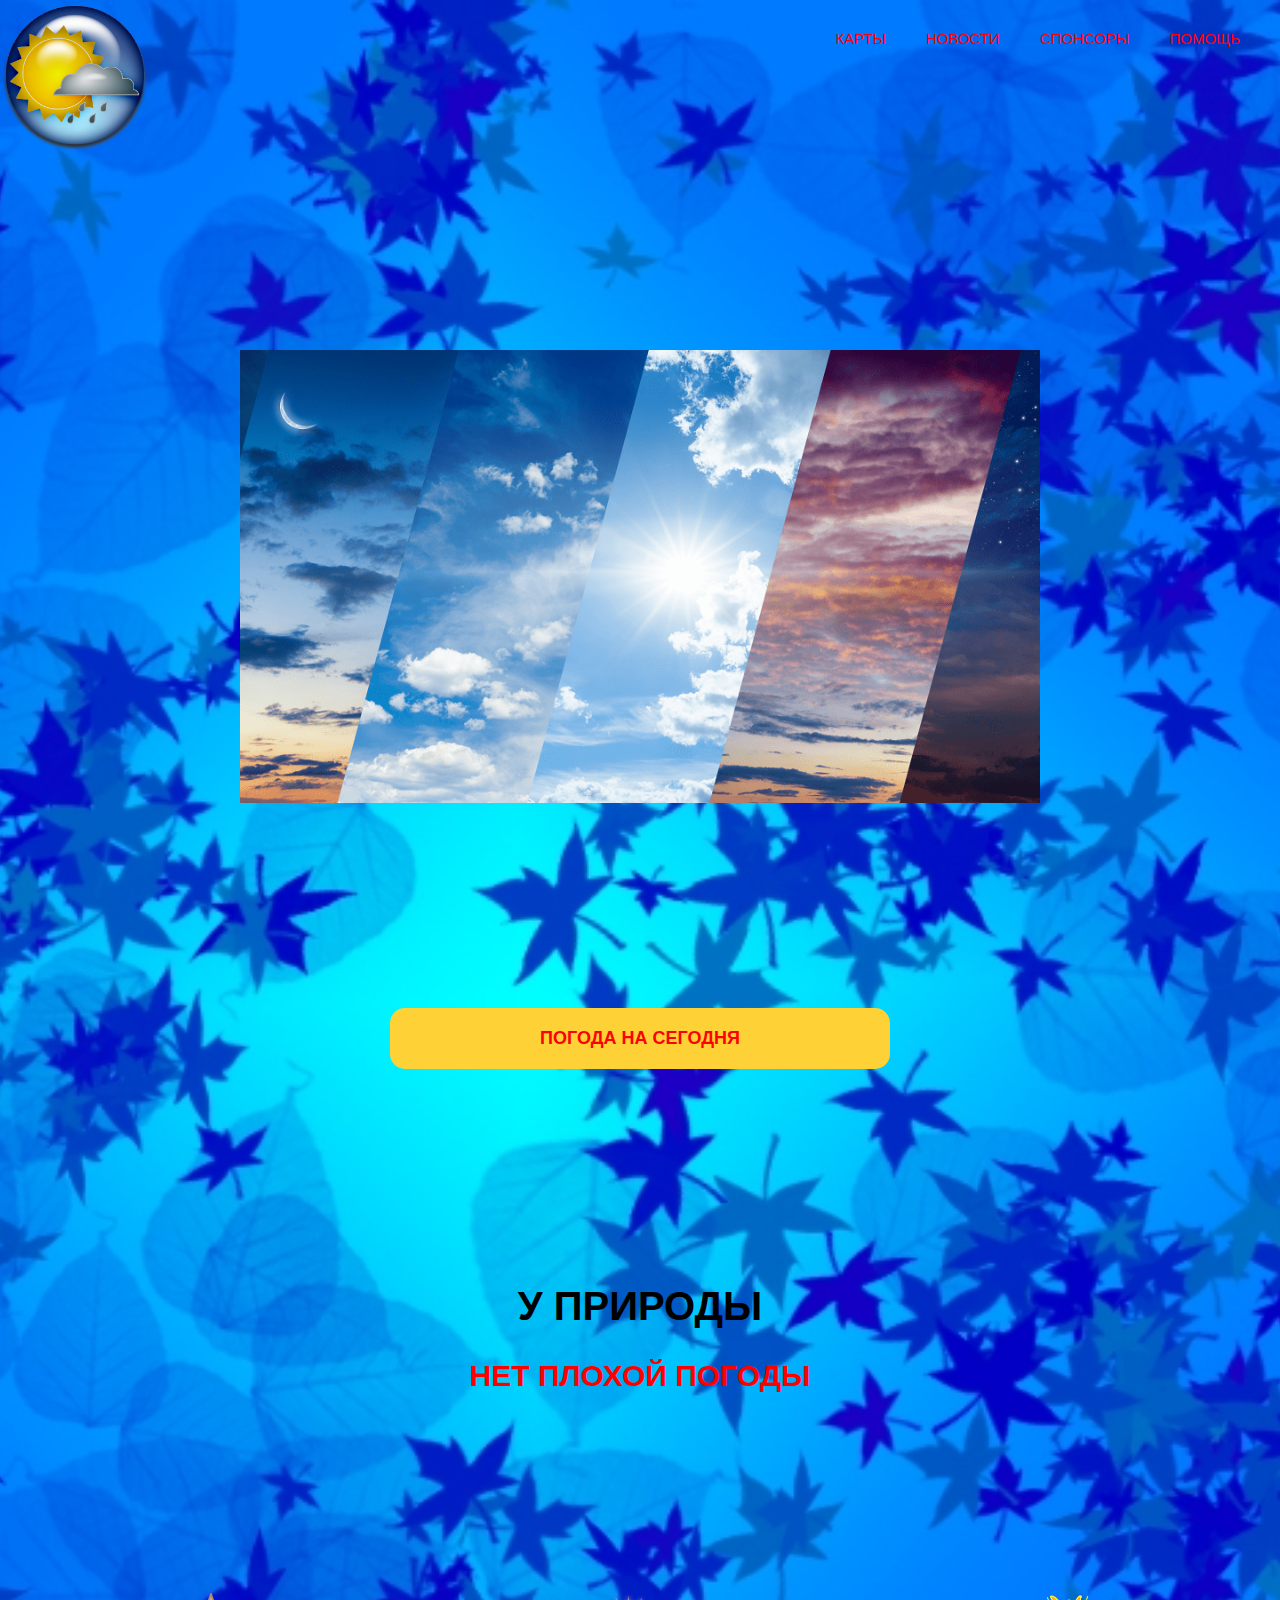
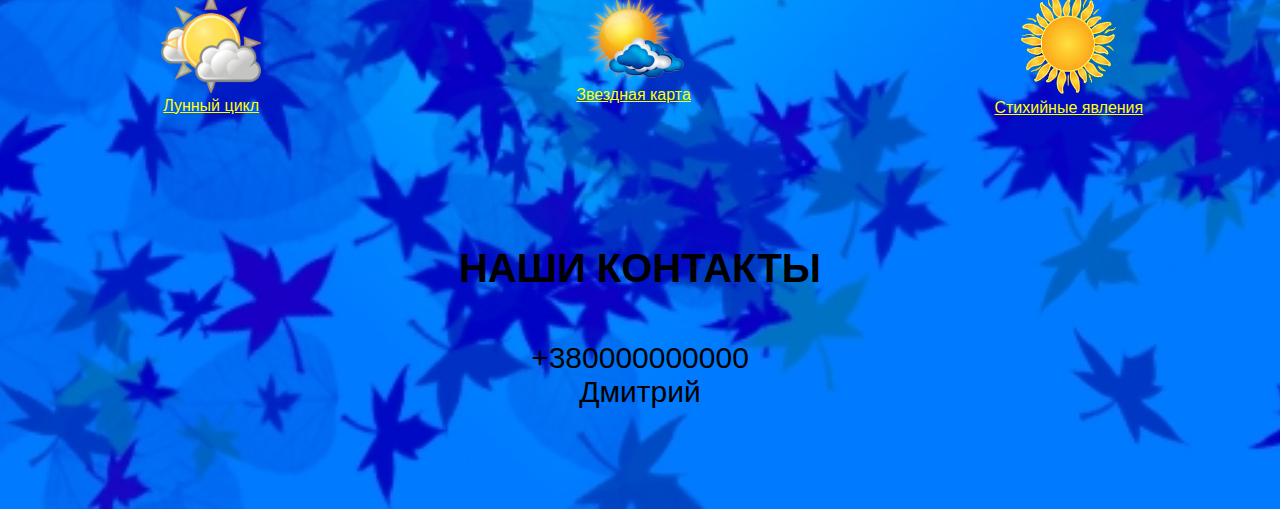
<file: index.html>
<!DOCTYPE html>
<html lang="en">
<head>
	<meta charset="UTF-8">
	<title>Погода в UA</title>
	<link rel="stylesheet" href="css/mainrunning.css">
	<!-- подключение стилей css -->
</head>
<body>
	<header>
		<div class="container">
			<div class="heading clearfix">
				<img src="img/logo.png" alt="" class="logo">
					<nav>
						<ul class="menu">
							<li>
								<a href="https://www.gismeteo.ua/maps/">Карты</a>
							</li>
							<li>
								<a href="https://www.gismeteo.ua/news/">Новости</a>
							</li>
							
							<li>
								<a href="https://www.youtube.com/channel/UC-sAMvDe7gTmBbub-rWljZg">Спонсоры</a>
							</li>
							<li>
								<a href="https://www.epam-group.ru/">Помощь</a>
							</li>
						</ul>
					</nav>
					<!-- nav тег для меню -->
			</div>

			<div class="titles_first">
			<img src="img/front_pict.png" alt="фронт" width="800px">
			</div>
			
			
				
			
			<a class="button"	href="https://www.youtube.com/watch?v=6N7ITnDRYMU">Погода на сегодня</a>
		</div>
	</header> 

	<sektion>
		<div id="services">
		<div class="container">
			<div class="title">
				<h2>У природы</h2>
				<h3>Нет плохой погоды<h3>
			</div>
		</div>
		</div>
		<div class="services clearfix">
			<div class="services_item">
				<img src="img/img1.png" alt="Первый" width="100px">
				<div>
				<h3></h3>
				<a 	href="https://ru.astro-seek.com/faza-luny-kalendar-lunnyh-faz-onlayn">Лунный цикл</a>
				</div>
				<p> 
				</p>
			</div>

			<div class="services_item">
				<img src="img/img2.png" alt="Второй" width="100px">
				<div>
				<h3></h3>
				<a 	href="https://in-space.ru/skyonline/">Звездная карта</a>
				</div>
				<p> 
				</p>
			</div>

			<div class="services_item">
				<img src="img/img3.png" alt="Третий" width="100px">
				<div>
				<h3></h3>
				<a 	href="https://www.gismeteo.ua/news/stihiynye-yavleniya/">Стихийные явления</a>
				</div>
				<p>	
				</p>
			</div>
		</div>
		<!-- id - универсальный селектор. должен быть только 1 id с уникальным названием. например id="portfolio"  -->
	</sektion >
	<sektion >
		<div id="portfolio">
		<div class="container">
			<div class="title">
				<h2>Наши контакты</h2>
				<p>+380000000000 	<br>Дмитрий</p>
			</div>
		</div>
		</div>
	</sektion>
	<sektion>
		<div class="container">
			
		</div>
	</sektion>

	<footer>
		
	</footer>
		
	 
</body>
</html>
</file>
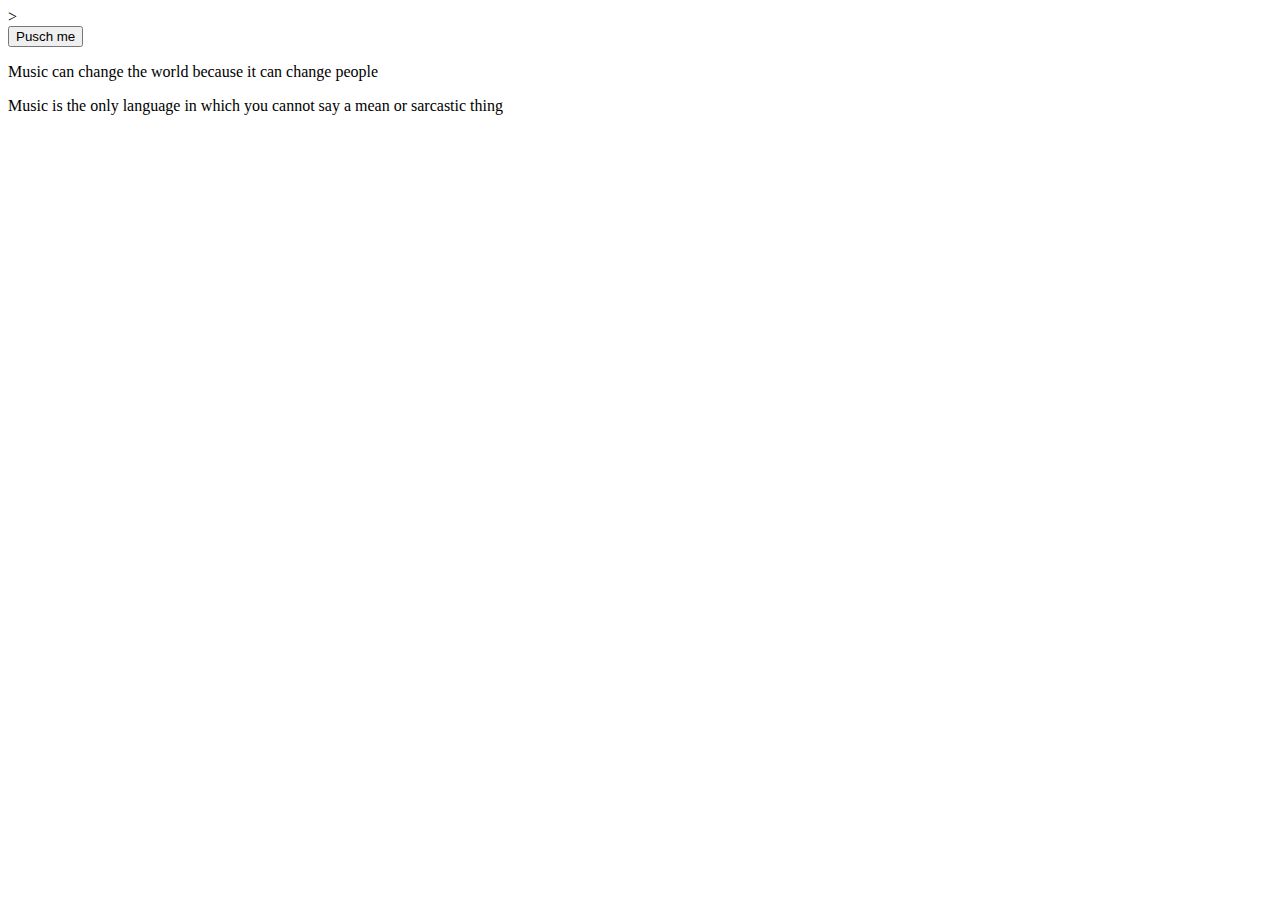
<file: dima.html>
<!DOCTYPE html>
<html>
 <head>
  <meta charset="utf-8">
  <title>Music is the universal language of mankind</title>>

<form action="https://youtu.be/XFOh6sOF-lk?t=2117" target="nubex">
<button onclick="document.location='https://youtu.be/Z5duyGZLZaw?t=1119'">Pusch me</button>

 </head>

 <body>
  <p>Music can change the world because it can change people </p>

 <body>

  <p> Music is the only language in which you cannot say a mean or sarcastic thing    </p>
</p>
<iframe id="ytplayer" type="text/html" width="640" height="360"
  src="http://www.youtube.com/embed/axp7yH18Ckc?autoplay=1"
  frameborder="0"/>

 </body>
</html>
</file>
<file: css/mainrunning.css>
body {
	font-family: Arial, sans-serif;
	padding: 0;
	margin: 0;
	background: url(../img/3.jpg)  center top / cover;
	background-repeat: repeat-y;
}
/* 
* {
	 border: 1px solid red;
}    все элементы будут с рамкой               
 */


.clearfix:after  {
	content: '';
	display: table;
	width: 100;
	clear: both;

}
/*display:block; превращает строчный елемент в блочный
ширина строчного равна ширине контента внутри
ширина блочного равна ширине 100%  свободного пространства на экране
display:inline; превращает блочный елемент в строчный*/


div {
	box-sizing: border-box;

}
/*box-sizing: border-box   чтобы контейнер 
не увеличивался в размерах. чобы не учитывать padding
при увеличении длинны и высоты*/
a {
		color: yellow;
}

header {
	/*background: url(../img/first-bg.jpg) no-repeat center top / cover;*/
	
	padding-bottom: 100px;
}
/*no-repeat-не дает картинке дублировать себя из за растягивания*/
/*cover-картинка растягивается на всю ширину*/

.container{
	width: 100%;
	
	margin: 0 auto;
}

.logo{
height: 150px;
margin-top: 0px;
float: left;

}

.test {
	width: 500px;
	height: 100px;
	background: #fff;
	border: 1px solid red;
	padding: 20px 50px 20px 60px;
	margin: 20px;
}
/*padding - отступ внутрь контейнера.
отступ идет почасовой начиная сверху*/
/*margin-отступ наружу */

nav {
	float: right;
	margin-top: 30px;

}
/*float  - присосаться к левому или правому краю*/

.menu {
	padding: 0;
	margin: 0;
	display: block;
}
.menu li {
	float: left;
	display: block;
	margin-right: 40px;
}
.menu li a {
	color: red;
	text-decoration: none;
	text-transform: uppercase;
	font-size: 15px;

}

   /*text-decoration: none  
   отменяет подчеркивание ссылок
   text-transform: uppercase;-сделать все буквы большие*/

.titles_first {
	font-size: 20px;
	color: black;
	text-transform: uppercase;
	text-align: center;
	margin-top: 200px;
    margin-bottom: 200px;
	
}
/*text-align: center;  ровняет 
текстовый блок по центру или left right*/

h3 {
	font-size: 30px;
	color: red;
	text-transform: uppercase;
	text-align: center;

}

.button {
	background: #fed136;
	color: red;
	border-radius: 15px;
	/*border-radius: закругление*/
	display: block;
	width: 500px;
	padding: 20px 0;
	margin: 0 auto;
	text-decoration: none;
	text-align: center;
	text-transform: uppercase;
	font-weight: bold;
	font-size: 18px;
	margin-top: 30px;
}

.title {
	padding-top: 115px;
	

}

.title h2 {
	font-size: 40px;
	font-weight: bold;
	text-align: center;
	text-transform: uppercase;
	margin: 0;

}

.title p {
	color: blue;
	font-size: 15px;
	text-align: center;
	margin: 0;
	

}

.services {
	margin-top: 50px;

}

.services_item {
	width: 33%;
	float: left;
	text-align: center;
    

}

.services_item h3 {
	font-size: 18px;
	margin: 0;
}



.services_item p {
	color: red;
	font-size: 14px;
	line-height: 1.55em;
}
/*line-height: 1.55em; межстрочный интервал 
в универсальных единицах измерения*/


.services_item:last-child {
	float: right;
    
}
/*обращение только к последнему блоку 
cervices_item из всех блоков*/

.services_item:nth-child(2) {
	margin-left:   ;

}



#services {
	padding-bottom: 120px;

}


#portfolio {
	

}

#portfolio p {
	font-size: 30px;
	margin-top: 50px;
	margin-bottom: 100px;
	color: black;
}
</file>
